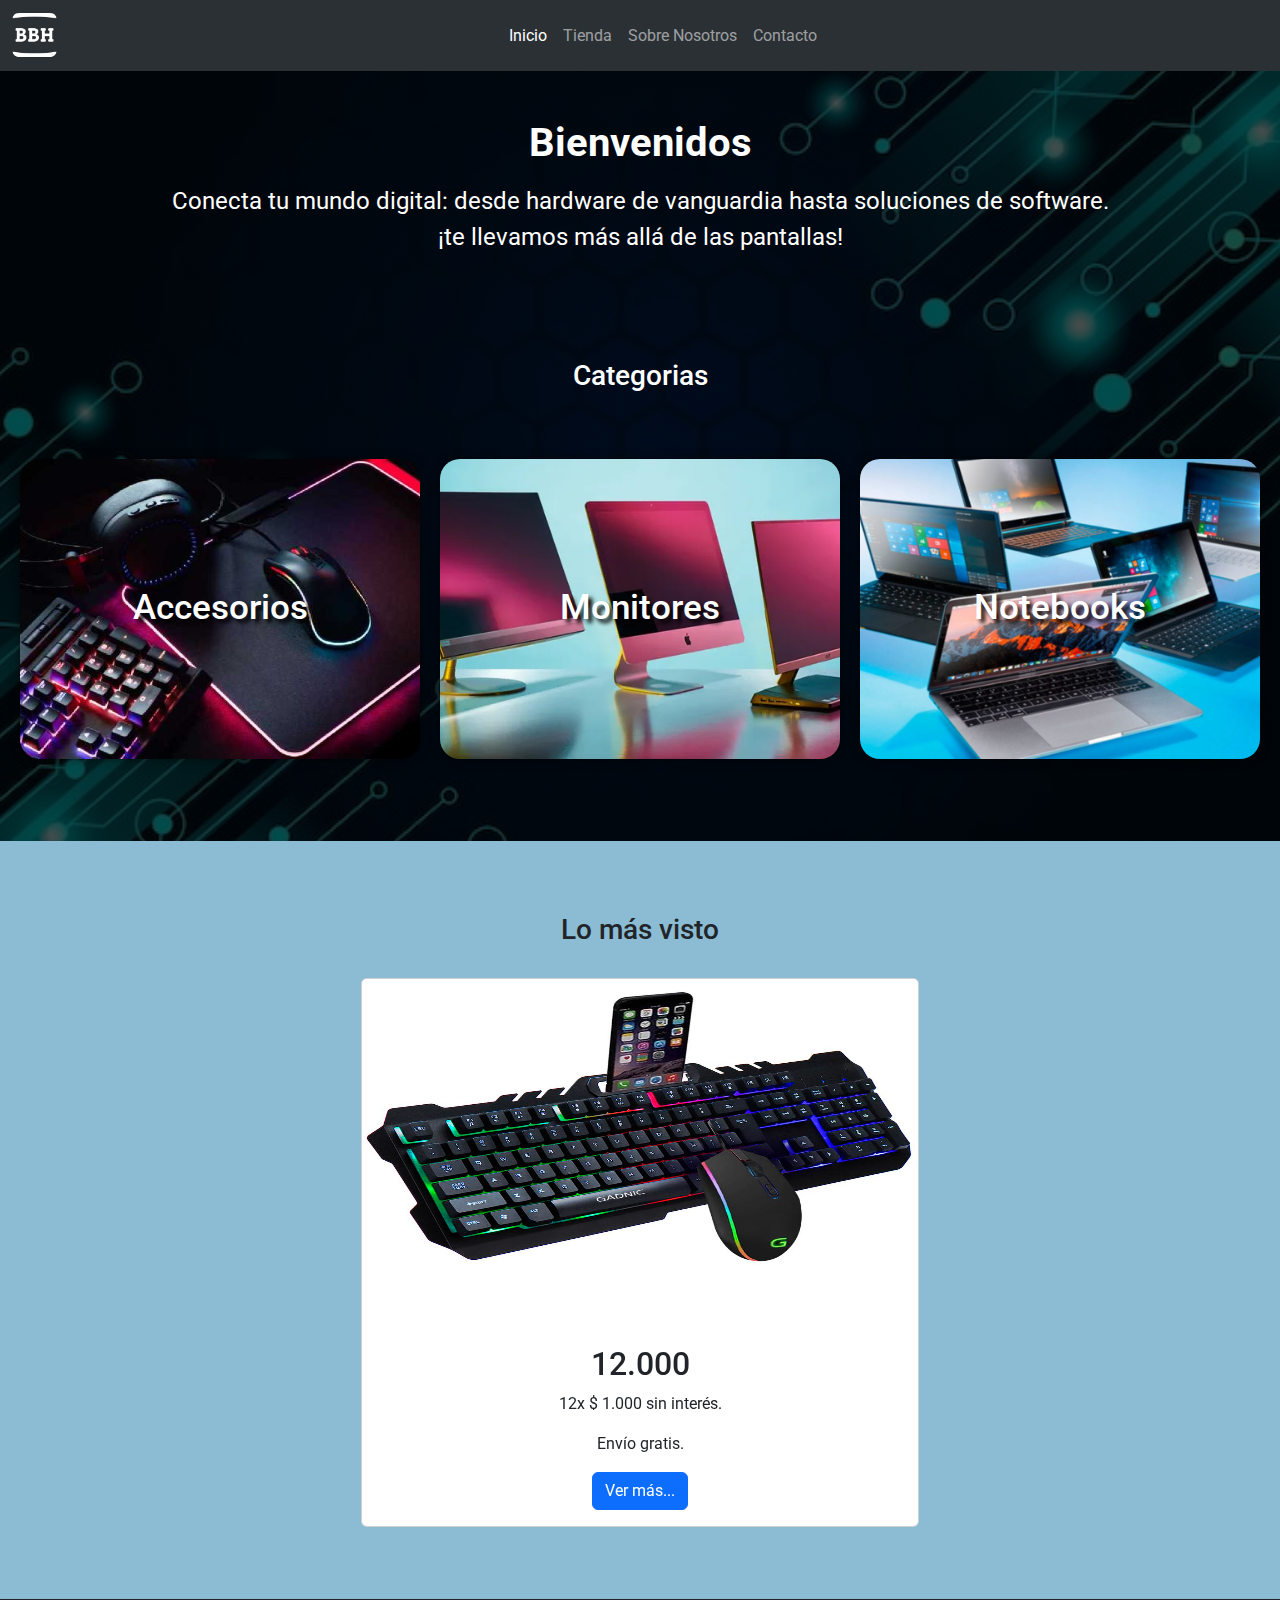
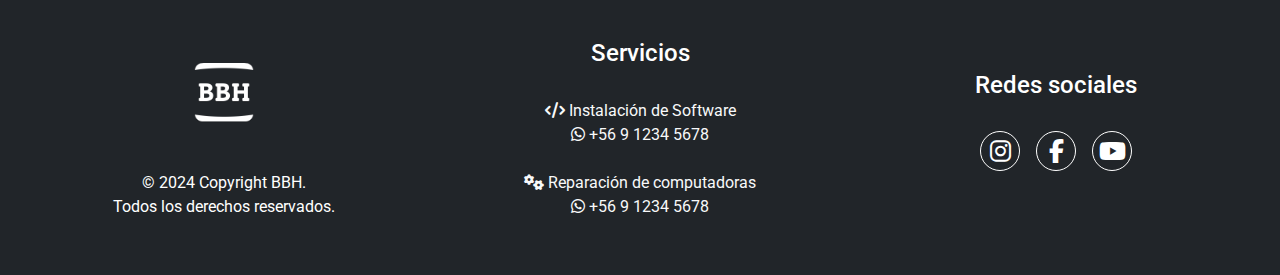
<file: index.html>
<!DOCTYPE html>
<html lang="en">
<head>
    <meta charset="UTF-8"/>
    <meta name="viewport" content="width=device-width, initial-scale=1.0"/>
    <link rel="icon" type="image/ico" href="img/favicon.ico" />
    <link rel="stylesheet" href="styles.css" />
    <link 
      rel="stylesheet" 
      href="https://cdn.jsdelivr.net/npm/bootstrap@5.3.3/dist/css/bootstrap.min.css" 
    />
    <link 
      rel="stylesheet" 
      href="https://cdnjs.cloudflare.com/ajax/libs/font-awesome/6.5.2/css/all.min.css"
    />
    <link 
      rel="stylesheet" 
      href="https://cdnjs.cloudflare.com/ajax/libs/font-awesome/6.5.2/css/all.min.css"
    />
    <title>BitBlissHub</title>
</head>
<body>
    <header>        
      <nav 
        class="navbar navbar-expand-lg bg-body-tertiary" 
        data-bs-theme="dark"
      >
        <div class="container-fluid">
          <a class="navbar-brand" href="#">
            <img 
              src="img/logo.png" 
              alt="Logo" 
              width="45" 
              height="45"
            />
          </a>

          <button 
            class="navbar-toggler" 
            type="button" 
            data-bs-toggle="offcanvas" 
            data-bs-target="#offcanvasDarkNavbar" 
            aria-controls="offcanvasDarkNavbar" 
            aria-label="Toggle navigation"
          >
            <span class="navbar-toggler-icon"></span>
          </button>

          <div 
            class="offcanvas offcanvas-end text-bg-dark" 
            tabindex="-1" 
            id="offcanvasDarkNavbar" 
            aria-labelledby="offcanvasDarkNavbarLabel"
          >
            <div class="offcanvas-header">
              <h5 
                class="offcanvas-title" 
                id="offcanvasDarkNavbarLabel"
              >
                BBH
              </h5>
              <button 
                type="button" 
                class="btn-close btn-close-info" 
                data-bs-dismiss="offcanvas" 
                aria-label="Close"
              >
              </button>
            </div>
            <div class="offcanvas-body">
              <ul class="navbar-nav justify-content-center flex-grow-1 pe-3">
                <li class="nav-item">
                  <a 
                    class="nav-link active" 
                    aria-current="page" 
                    href="index.html"
                  >
                    Inicio
                  </a>
                </li>
                <li class="nav-item">
                  <a 
                    class="nav-link" 
                    href="storepage.html"
                  >
                    Tienda
                  </a>
                </li>
                <li class="nav-item">
                  <a 
                    class="nav-link" 
                    href="aboutpage.html"
                  >
                    Sobre Nosotros
                  </a>
                </li>
                <li class="nav-item">
                  <a 
                    class="nav-link" 
                    href="contactpage.html"
                  >
                    Contacto
                  </a>
                </li>
              </ul>
            </div>
          </div>   
        </div>
      </nav>
      <div class="text-center text-lg-center">
        <div class="mybg">
          <div class="text-center text-lg-center p-3">
            <h1 class="welcome">Bienvenidos</h1>
            <p class="slogan">
              Conecta tu mundo digital: desde hardware de vanguardia hasta 
              soluciones de software. <br> ¡te llevamos más allá de las pantallas!
            </p>
          </div>
          <br><br><br>
          <h3 class="text text-center p-3">Categorias</h3>
          <div class="categories-card">
            <a 
              href="storepage.html#accesorios" 
              class="item-category"
            >
              <img src="img/img01.png" alt="Accesorios">
              <div class="overlay-category">Accesorios</div>
            </a>
            <a 
              href="storepage.html#monitores" 
              class="item-category"
            >
              <img src="img/img02.png" alt="Monitores">
              <div class="overlay-category">Monitores</div>
            </a>
            <a 
              href="storepage.html#notebooks" 
              class="item-category"
              >
                <img src="img/img03.png" alt="Notebooks">
                <div class="overlay-category">Notebooks</div>
            </a>
        </div>
        <br><br><br>
      </div>
    </header>
    
    <menu>
        <div>
          <br><br><br>
          <h3 class="text-center" >Lo más visto</h3><br/>
          <div class="container d-flex justify-content-center align-items-center">
            <div id="myCarousel" class="carousel slide w-50" data-bs-ride="carousel">
              <div id="carouselItems" class="carousel-inner text-center"></div>
              <button 
                class="carousel-control-prev" 
                type="button" data-bs-target="#myCarousel" 
                data-bs-slide="prev"
              >
                <span class="carousel-control-prev-icon" aria-hidden="true"></span>
                <span class="visually-hidden">Previous</span>
              </button>
              <button 
                class="carousel-control-next" 
                type="button" 
                data-bs-target="#myCarousel" 
                data-bs-slide="next"
              >
                <span class="carousel-control-next-icon" aria-hidden="true"></span>
                <span class="visually-hidden">Next</span>
              </button>
            </div>
          </div>
          <br><br><br>
        </div>
    </menu>  

    <footer class="bg-dark text-center text-lg-start">
      <div 
        class="
          row-fluid 
          d-lg-flex 
          justify-content-center 
          align-items-center 
          p-3
        "
      >
        <div class="col text-center">
          <br>
          <img 
            src="img/logo.png" 
            alt="Logo" 
            width="60" 
            height="60" 
          />
          <p class="text-center text-white">
            <br><br>© 2024 Copyright BBH. 
            <br>Todos los derechos reservados.
          </p>
        </div>
        <div class="col text-white text-center">
          <br>
          <h4 class="text-center">Servicios</h4>
          <br>
          
          <ul class="list-unstyled">
            <li>
              <a 
                href="#" 
                class="
                  link-light 
                  link-offset-1 
                  link-underline 
                  link-underline-opacity-0
                "
              >
                <i class="fa-solid fa-code"></i> 
                 Instalación de Software
                <br>
                <div class="text-center">
                  <i class="fa-brands fa-whatsapp"></i>  
                    +56 9 1234 5678
                </div> 
                <br>
              </a>
            </li>
            <li>
              <a 
                href="#" 
                class="
                  link-light 
                  link-offset-1 
                  link-underline 
                  link-underline-opacity-0
                "
              >
                <i class="fa-solid fa-gears"></i>  
                  Reparación de computadoras 
                <br>
                <div class="text-center">
                  <i class="fa-brands fa-whatsapp"></i>  
                    +56 9 1234 5678
                </div>
              </a><br>  
            </li>
          </ul>
      
        </div>
        <div class="col text-center text-white">
          <h4>Redes sociales</h4><br>
          <div 
            class="
              d-flex 
              justify-content-center 
              align-items-center
            "
          >
            <!-- Enlaces a las redes sociales con iconos -->
            <div class="social-icons">
              <a 
                class="social-link mb-3" 
                target="_blank" 
                href="https://www.instagram.com"
                >
                  <i class="fa-brands fa-instagram"></i>
              </a>
              <a 
                class="social-link mb-3" 
                target="_blank" 
                href="https://www.facebook.com"
              >
                <i class="fa-brands fa-facebook-f"></i>
              </a>
              <a 
                class="social-link mb-3" 
                target="_blank" 
                href="https://www.youtube.com"
              >
                <i class="fa-brands fa-youtube"></i>
              </a>
            </div>
          </div>
        </div>
      </div>
    </footer>
    <script 
      src="https://cdn.jsdelivr.net/npm/bootstrap@5.3.3/dist/js/bootstrap.bundle.min.js"
    >
    </script>
    <script src="scriptcarrousel.js"></script>
  </body>
</html>
</file>
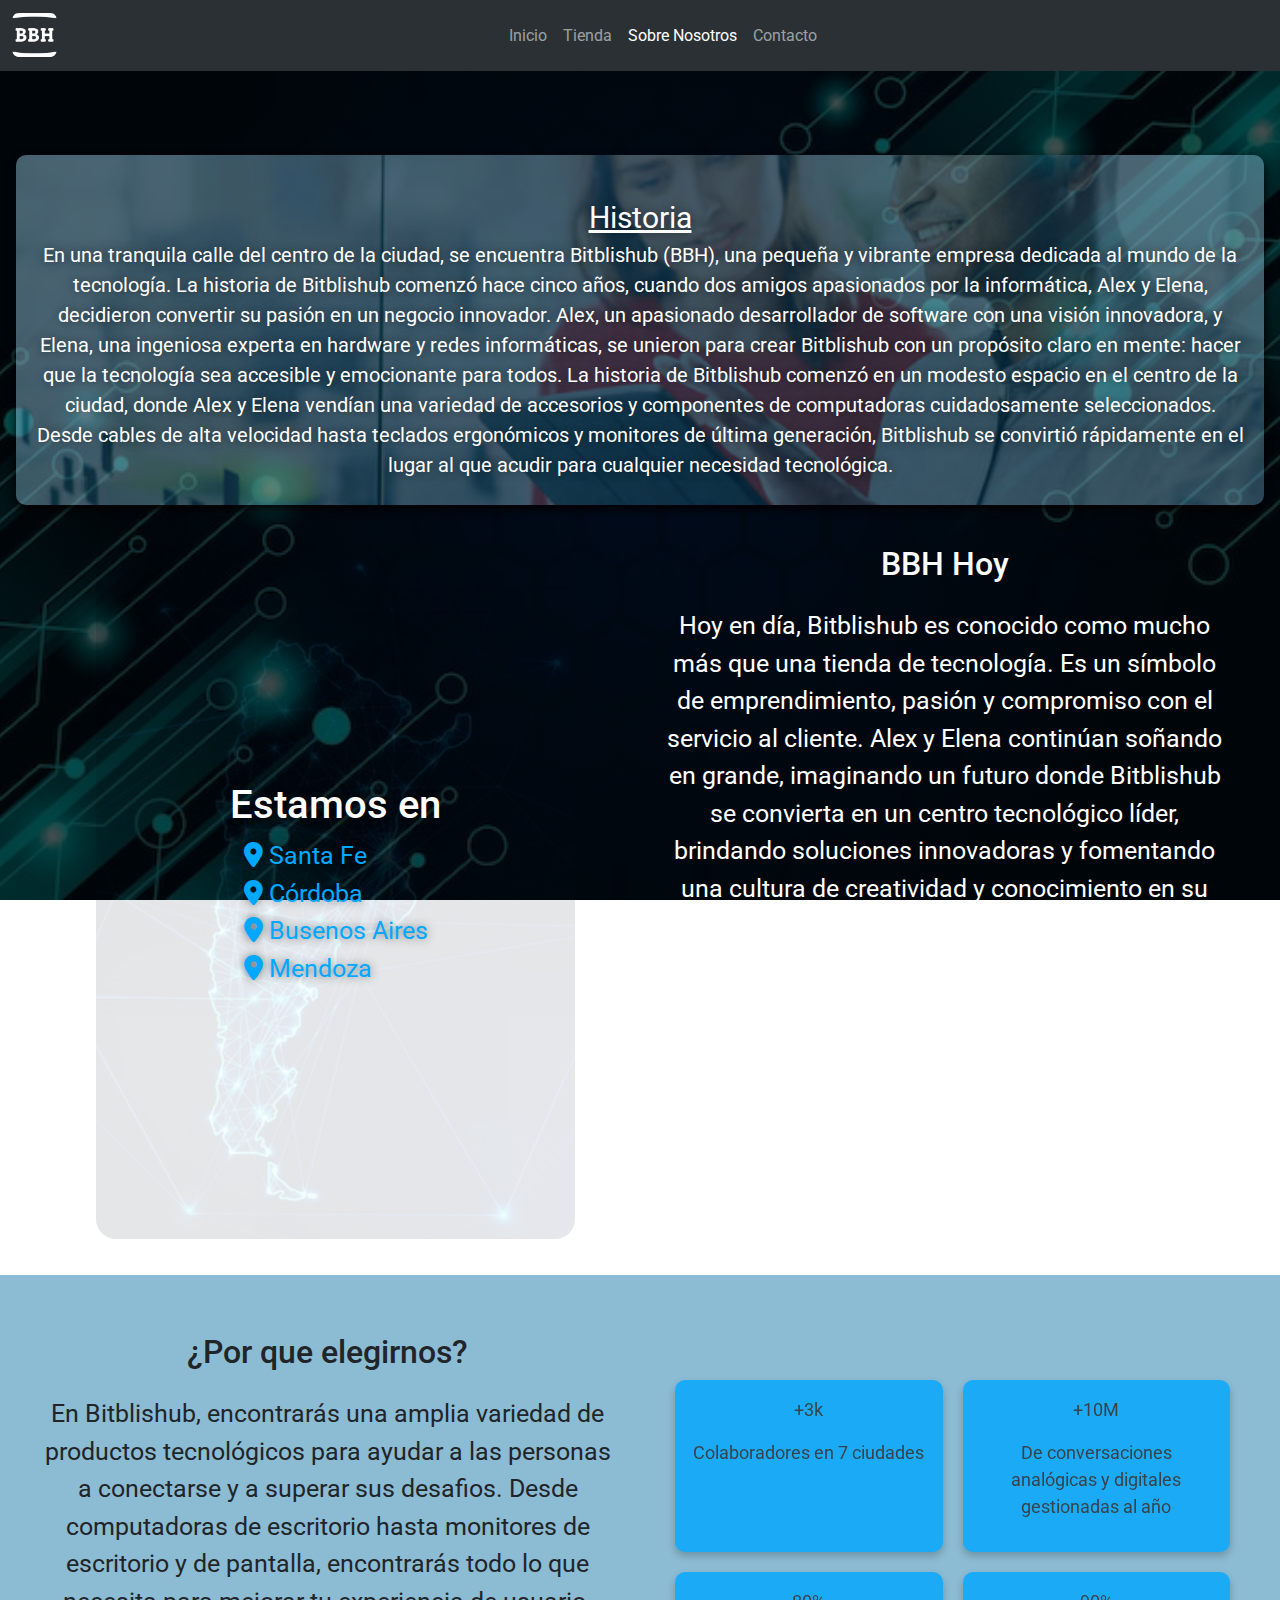
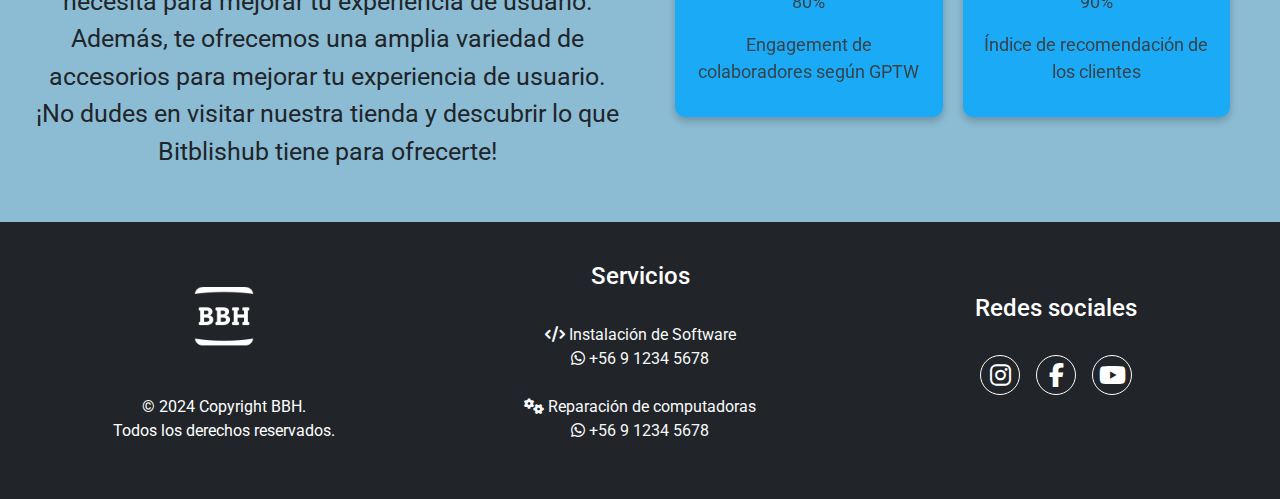
<file: aboutpage.html>
<!DOCTYPE html>
<html lang="en">
<head>
    <meta charset="UTF-8">
    <meta name="viewport" content="width=device-width, initial-scale=1.0">
    <link rel="icon" type="image/ico" href="img/favicon.ico" />
    <link rel="stylesheet" href="styles.css" />
    <link rel="stylesheet" href="aboutstyles.css" />
    <link 
      rel="stylesheet" 
      href="https://cdnjs.cloudflare.com/ajax/libs/animate.css/4.1.1/animate.min.css" 
    />
    <link 
      rel="stylesheet" 
      href="https://cdn.jsdelivr.net/npm/bootstrap@5.3.3/dist/css/bootstrap.min.css" 
    />
    <link 
      rel="stylesheet" 
      href="https://cdnjs.cloudflare.com/ajax/libs/font-awesome/6.5.2/css/all.min.css"
    />
    <title>BitBlissHub</title>
</head>
<body>

    <header>        
        <nav 
          class="navbar navbar-expand-lg bg-body-tertiary" 
          data-bs-theme="dark"
        >
          <div class="container-fluid">
            <a class="navbar-brand" href="#">
              <img 
                src="img/logo.png" 
                alt="Logo" 
                width="45" 
                height="45"
              />
            </a>
  
            <button 
              class="navbar-toggler" 
              type="button" 
              data-bs-toggle="offcanvas" 
              data-bs-target="#offcanvasDarkNavbar" 
              aria-controls="offcanvasDarkNavbar" 
              aria-label="Toggle navigation"
            >
              <span class="navbar-toggler-icon"></span>
            </button>
  
            <div 
              class="offcanvas offcanvas-end text-bg-dark" 
              tabindex="-1" 
              id="offcanvasDarkNavbar" 
              aria-labelledby="offcanvasDarkNavbarLabel"
            >
              <div class="offcanvas-header">
                <h5 
                  class="offcanvas-title" 
                  id="offcanvasDarkNavbarLabel"
                >
                  BBH
                </h5>
                <button 
                  type="button" 
                  class="btn-close btn-close-info" 
                  data-bs-dismiss="offcanvas" 
                  aria-label="Close"
                >
                </button>
              </div>
              <div class="offcanvas-body">
                <ul 
                  class="
                    navbar-nav 
                    justify-content-center 
                    flex-grow-1 pe-3"
                >
                  <li class="nav-item">
                    <a 
                      class="nav-link" 
                      aria-current="page" 
                      href="index.html"
                    >
                      Inicio
                    </a>
                  </li>
                  <li class="nav-item">
                    <a 
                      class="nav-link" 
                      href="storepage.html"
                    >
                      Tienda
                    </a>
                  </li>
                  <li class="nav-item">
                    <a 
                      class="nav-link active" 
                      href="aboutpage.html"
                    >
                      Sobre Nosotros
                    </a>
                  </li>
                  <li class="nav-item">
                    <a 
                      class="nav-link" 
                      href="contactpage.html"
                    >
                      Contacto
                    </a>
                  </li>
                </ul>
              </div>
            </div>   
          </div>
        </nav>
        <div class="text-center text-white">
          <div class="mybg p-3">
            <br><br>
            <!-- Historioa -->
            <div class="banner ">
              <div class="banner-item">
                <img src="img/fondo3.png" alt="Sobre Nosotros">
                <div class="overlay">  
                  <p class="text-justify">
                    <span style="font-size: 30px; margin-bottom: 5px;">
                      <u>Historia</u><br>
                    </span>
                    En una tranquila calle del centro de la ciudad, se encuentra 
                    Bitblishub (BBH), una pequeña y vibrante empresa dedicada al 
                    mundo de la tecnología. La historia de Bitblishub comenzó hace 
                    cinco años, cuando dos amigos apasionados por la informática, 
                    Alex y Elena, decidieron convertir su pasión en un negocio 
                    innovador.
                    Alex, un apasionado desarrollador de software con una visión 
                    innovadora, y Elena, una ingeniosa experta en hardware y redes 
                    informáticas, se unieron para crear Bitblishub con un propósito 
                    claro en mente: hacer que la tecnología sea accesible y emocionante 
                    para todos.
                    La historia de Bitblishub comenzó en un modesto espacio en el 
                    centro de la ciudad, donde Alex y Elena vendían una variedad de 
                    accesorios y componentes de computadoras cuidadosamente seleccionados. 
                    Desde cables de alta velocidad hasta teclados ergonómicos y monitores 
                    de última generación, Bitblishub se convirtió rápidamente en 
                    el lugar al que acudir para cualquier necesidad tecnológica.
                  </p>
                </div>
              </div>
            </div>
            <!-- BBH Hoy -->
            <div class="grid-container">
              <div class="grid-item1">
                <div class="ul-items">
                  <img 
                    src="img/location.png" 
                    alt="location" 
                    class="ul-items" 
                  />
                  <div class="ul-overlay">
                    <h1 class="text-white">Estamos en</h1>
                    <ul class="list-unstyled">
                      <li 
                        class="
                          animate__animated 
                          animate__fadeInLeft
                          animate__delay-0s
                        " 
                        id="animatebox"
                      >
                        <i class="fa-solid fa-location-dot"></i> 
                        Santa Fe
                      </li>
                      <li 
                        class="
                          animate__animated 
                          animate__fadeInLeft
                           animate__delay-1s
                        " 
                        id="animatebox"
                      >
                        <i class="fa-solid fa-location-dot"></i> 
                        Córdoba
                      </li>
                      <li 
                        class="
                          animate__animated 
                          animate__fadeInLeft 
                          animate__delay-2s
                        " 
                        id="animatebox"
                      >
                        <i class="fa-solid fa-location-dot"></i> 
                        Busenos Aires
                      </li>
                      <li 
                        class="
                          animate__animated 
                          animate__fadeInLeft 
                          animate__delay-3s
                        " 
                        id="animatebox"
                      >
                        <i class="fa-solid fa-location-dot"></i> 
                        Mendoza
                      </li>
                    </ul>
                  </div>
                </div>
              </div>
              <div class="grid-item2">
                <h2 
                  class="
                    animate__animated 
                    animate__fadeInDown
                  "
                >
                  BBH Hoy
                </h2>
                <p 
                  class="
                    p-3 
                    text-justify 
                    animate__animated 
                    animate__fadeInRight
                  "
                >
                  Hoy en día, Bitblishub es conocido como mucho más que una 
                  tienda de tecnología. Es un símbolo de emprendimiento, 
                  pasión y compromiso con el servicio al cliente. Alex y Elena 
                  continúan soñando en grande, imaginando un futuro donde Bitblishub 
                  se convierta en un centro tecnológico líder, brindando soluciones 
                  innovadoras y fomentando una cultura de creatividad y conocimiento 
                  en su comunidad.    
                  Para quienes visitan Bitblishub, cada compra es más que un simple 
                  intercambio comercial; es una experiencia que refleja el espíritu 
                  audaz y la visión de sus fundadores. En un mundo impulsado por la 
                  tecnología, Bitblishub sigue siendo un faro de innovación y un 
                  recordatorio de que cada pequeña empresa puede marcar una 
                  gran diferencia.
                </p>
              </div>   
            </div> 
          </div>
        </div>
    </header>
    <menu>
      <!-- Por qué elegirnos? -->
      <div class="grid-container" >
        <div class="grid-item">
          <br>
          <h2>¿Por que elegirnos?</h2>
          <p 
            class="
              text-justify 
              p-3 
              animate__animated 
              animate__fadeInLeft 
              animate__delay-1s
            "  
          >
            En Bitblishub, encontrarás una amplia variedad de productos tecnológicos 
            para ayudar a las personas a conectarse y a superar sus desafios. Desde 
            computadoras de escritorio hasta monitores de escritorio y de pantalla, 
            encontrarás todo lo que necesita para mejorar tu experiencia de usuario. 
            Además, te ofrecemos una amplia variedad de accesorios para mejorar tu 
            experiencia de usuario.
            ¡No dudes en visitar nuestra tienda y descubrir lo que Bitblishub tiene 
            para ofrecerte!
          </p>
        </div>
        <div class="grid-item">
          <div class="mycard-container">
            <!-- Tarjeta 1 -->
            <div 
              class="
                mycard 
                p-3 
                animate__animated 
                animate__fadeInRight
              "
            > 
              <p>+3k</p>
              <p>Colaboradores en 7 ciudades</p>
            </div>
                
            <!-- Tarjeta 2 -->
            <div 
              class="
                mycard 
                p-3 
                animate__animated 
                animate__fadeInRight 
                animate__delay-1s
              "
            >
              <p>+10M</p>
              <p>De conversaciones analógicas y digitales gestionadas al año</p>
            </div>
                
            <!-- Tarjeta 3 -->
            <div 
              class="
                mycard 
                p-3 
                animate__animated 
                animate__fadeInRight 
                animate__delay-2s
              "
            >
              <p>80%</p>
              <p>Engagement de colaboradores según GPTW</p>
            </div>
                
            <!-- Tarjeta 4 -->
            <div 
              class="
                mycard 
                p-3 
                animate__animated 
                animate__fadeInRight 
                animate__delay-3s
              "
            >
              <p>90%</p>
              <p>Índice de recomendación de los clientes</p>
            </div>
          </div>
        </div>
      </div>
    </menu>

    <footer class="bg-dark text-center text-lg-start">
      <div 
        class="
          row-fluid 
          d-lg-flex 
          justify-content-center 
          align-items-center 
          p-3
        "
      >
        <div class="col text-center">
          <br>
          <img 
            src="img/logo.png" 
            alt="Logo" 
            width="60" 
            height="60" 
          />
          <p class="text-center text-white">
            <br><br>© 2024 Copyright BBH. 
            <br>Todos los derechos reservados.
          </p>
        </div>
        <div class="col text-white text-center">
          <br>
          <h4 class="text-center">Servicios</h4>
          <br>
          
          <ul class="list-unstyled">
            <li>
              <a 
                href="#" 
                class="
                  link-light 
                  link-offset-1 
                  link-underline 
                  link-underline-opacity-0
                "
              >
                <i class="fa-solid fa-code"></i> 
                 Instalación de Software
                <br>
                <div class="text-center">
                  <i class="fa-brands fa-whatsapp"></i>  
                    +56 9 1234 5678
                </div> 
                <br>
              </a>
            </li>
            <li>
              <a 
                href="#" 
                class="
                  link-light 
                  link-offset-1 
                  link-underline 
                  link-underline-opacity-0
                "
              >
                <i class="fa-solid fa-gears"></i>  
                  Reparación de computadoras 
                <br>
                <div class="text-center">
                  <i class="fa-brands fa-whatsapp"></i>  
                    +56 9 1234 5678
                </div>
              </a><br>  
            </li>
          </ul>
      
        </div>
        <div class="col text-center text-white">
          <h4>Redes sociales</h4><br>
          <div 
            class="
              d-flex 
              justify-content-center 
              align-items-center
            "
          >
            <!-- Enlaces a las redes sociales con iconos -->
            <div class="social-icons">
              <a 
                class="social-link mb-3" 
                target="_blank" 
                href="https://www.instagram.com"
                >
                  <i class="fa-brands fa-instagram"></i>
              </a>
              <a 
                class="social-link mb-3" 
                target="_blank" 
                href="https://www.facebook.com"
              >
                <i class="fa-brands fa-facebook-f"></i>
              </a>
              <a 
                class="social-link mb-3" 
                target="_blank" 
                href="https://www.youtube.com"
              >
                <i class="fa-brands fa-youtube"></i>
              </a>
            </div>
          </div>
        </div>
      </div>
    </footer>
    <script 
      src="https://cdn.jsdelivr.net/npm/bootstrap@5.3.3/dist/js/bootstrap.bundle.min.js"
    >
    </script>
</body>
</html>
</file>
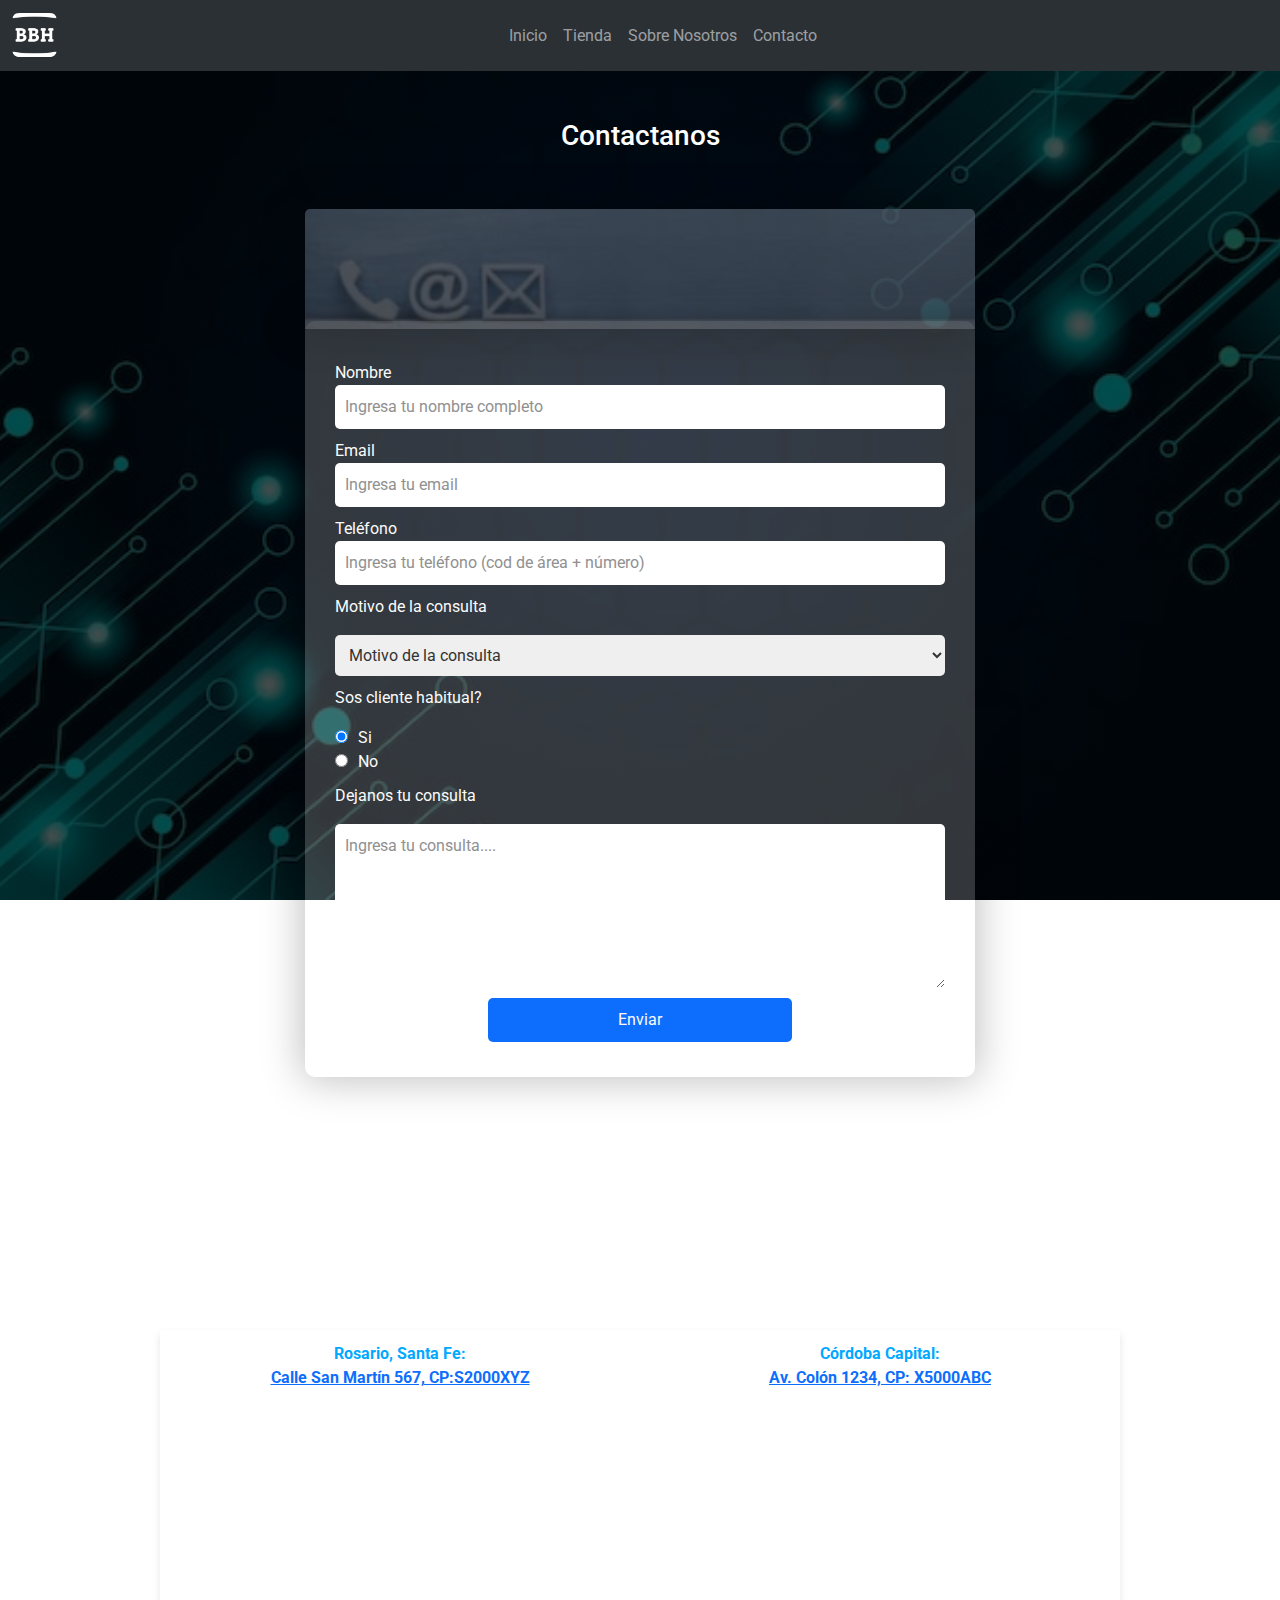
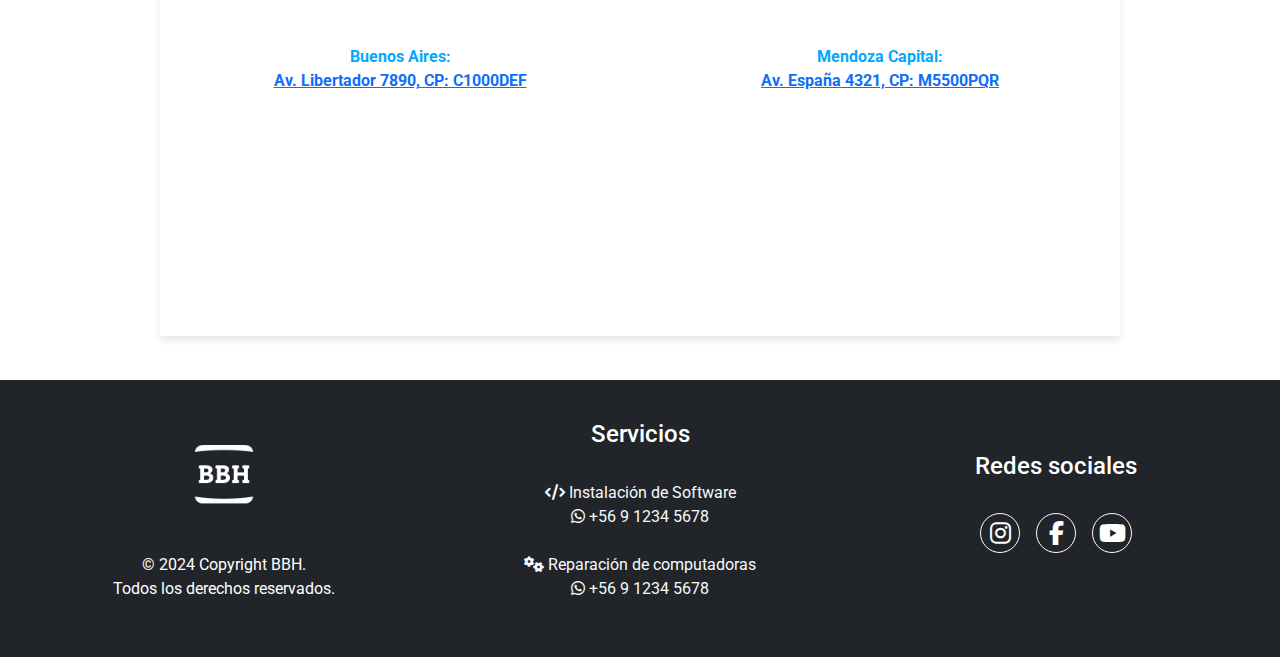
<file: contactpage.html>
<!DOCTYPE html>
<html lang="en">
  <head>
    <meta charset="UTF-8" />
    <meta name="viewport" content="width=device-width, initial-scale=1.0" />
    <link rel="icon" type="image/ico" href="img/favicon.ico" />
    <link rel="stylesheet" href="styles.css" />
    <link rel="stylesheet" href="contactstyles.css" />
    <link
      rel="stylesheet"
      href="https://cdn.jsdelivr.net/npm/bootstrap@5.3.3/dist/css/bootstrap.min.css"
    />
    <link
      rel="stylesheet"
      href="https://cdnjs.cloudflare.com/ajax/libs/font-awesome/6.5.2/css/all.min.css"
    />
    <link
      rel="stylesheet"
      href="https://cdnjs.cloudflare.com/ajax/libs/font-awesome/6.5.2/css/all.min.css"
    />
    <title>BitBlissHub</title>
  </head>
  <body>
    <header>
      <nav
        class="navbar navbar-expand-lg bg-body-tertiary"
        data-bs-theme="dark"
      >
        <div class="container-fluid">
          <a class="navbar-brand" href="#">
            <img 
              src="img/logo.png" 
              alt="Logo" 
              width="45" 
              height="45" 
            />
          </a>

          <button
            class="navbar-toggler"
            type="button"
            data-bs-toggle="offcanvas"
            data-bs-target="#offcanvasDarkNavbar"
            aria-controls="offcanvasDarkNavbar"
            aria-label="Toggle navigation"
          >
            <span class="navbar-toggler-icon"></span>
          </button>

          <div
            class="offcanvas offcanvas-end text-bg-dark"
            tabindex="-1"
            id="offcanvasDarkNavbar"
            aria-labelledby="offcanvasDarkNavbarLabel"
          >
            <div class="offcanvas-header">
              <h5 
                class="offcanvas-title" 
                id="offcanvasDarkNavbarLabel"
              >
                BBH
              </h5>
              <button
                type="button"
                class="btn-close btn-close-info"
                data-bs-dismiss="offcanvas"
                aria-label="Close"
              ></button>
            </div>
            <div class="offcanvas-body">
              <ul class="navbar-nav justify-content-center flex-grow-1 pe-3">
                <li class="nav-item">
                  <a 
                    class="nav-link" 
                    aria-current="page" 
                    href="index.html"
                  >
                    Inicio
                  </a>
                </li>
                <li class="nav-item">
                  <a 
                    class="nav-link" 
                    href="storepage.html"
                  > 
                    Tienda 
                  </a>
                </li>
                <li class="nav-item">
                  <a 
                    class="nav-link" 
                    href="aboutpage.html"
                  > 
                    Sobre Nosotros 
                  </a>
                </li>
                <li class="nav-item active">
                  <a 
                    class="nav-link" 
                    href="contactpage.html"
                  > 
                    Contacto 
                  </a>
                </li>
              </ul>
            </div>
          </div>
        </div>
      </nav>
    </header>
    <!-- FORMULARIO INICIO -->
    <h3 class="text-white text-center p-5">Contactanos</h3>
    <div class="container">
      <div class="imagen"></div>
      <form id="miForm">
        <div class="field">
          <label id="name-label" for="name">Nombre</label>
          <input
            type="text"
            name="name"
            id="name"
            class="controls"
            placeholder="Ingresa tu nombre completo"
          />
          <span id="name-error" class="error"></span>
        </div>
        <div class="field">
          <label id="email-label" for="email">Email</label>
          <input
            type="email"
            name="email"
            id="email"
            class="controls"
            placeholder="Ingresa tu email"
          />
          <span id="email-error" class="error"></span>
        </div>
        <div class="field">
          <label id="phone-label" for="phone">Teléfono</label>
          <input
            type="tel"
            name="phone"
            id="phone"
            class="controls"
            placeholder="Ingresa tu teléfono (cod de área + número)"
          />
          <span id="phone-error" class="error"></span>
        </div>
        <div class="field">
          <p>Motivo de la consulta</p>
          <select name="role" id="dropdown" class="controls">
            <option disabled selected value>Motivo de la consulta</option>
            <option value="ComoCompro">Como compro?</option>
            <option value="Precios">Precios</option>
            <option value="Envios">Envios</option>
            <option value="Otras">Otras consultas</option>
          </select>
          <span id="role-error" class="error"></span>
        </div>
        <div class="field">
          <p>Sos cliente habitual?</p>
          <label>
            <input
              name="user-recommend"
              value="Yes"
              type="radio"
              class="input-radio"
              checked
            />Si</label
          >
          <label>
            <input
              name="user-recommend"
              value="No"
              type="radio"
              class="input-radio"
            />No</label
          >
        </div>
        <div class="field">
          <p>Dejanos tu consulta</p>
          <textarea
            id="comments"
            class="input-textarea"
            name="comment"
            placeholder="Ingresa tu consulta...."
            rows="6"
          ></textarea>
          <span id="comment-error" class="error"></span>
        </div>
        <div class="field">
          <button type="submit" id="submit" class="submit-button mybtn">
            Enviar
          </button>
        </div>
      </form>
      <!--<div class="imagen"></div>-->
    </div>
    <!-- FORMULARIO FIN -->
    <!-- Sucusales -->
    <h4 class="text text-center text-white p-5 mt-5"><br/>Nuestras Sucusales</h4>
    <br />
    <div class="table-container">
      <table>
        <thead class="text-white text-center">
          <tr>
            <th>
              Rosario, Santa Fe:
              <a href="https://maps.app.goo.gl/ULDK9xzWEyy5Rofe8" target="_blank"
                ><br />Calle San Martín 567, CP:S2000XYZ</a
              >
            </th>
            <th>
              Córdoba Capital:
              <a href="https://maps.app.goo.gl/pnkNJ6hcKV8VtowLA" target="_blank"
                ><br />Av. Colón 1234, CP: X5000ABC</a
              >
            </th>
          </tr>
        </thead>
        <tbody>
          <tr>
            <td>
              <iframe
                src="https://www.google.com/maps/embed?pb=!1m18!1m12!1m3!1d3348.255661677426!2d-60.63857309014968!3d-32.944258871655315!2m3!1f0!2f0!3f0!3m2!1i1024!2i768!4f13.1!3m3!1m2!1s0x95b7ab18e89254c3%3A0xd0a5110ee0fa8fac!2sAv.%20San%20Mart%C3%ADn%20567%2C%20S2000%20Rosario%2C%20Santa%20Fe!5e0!3m2!1ses-419!2sar!4v1715035039289!5m2!1ses-419!2sar"
                width="350"
                height="200"
                style="border: 0"
                allowfullscreen=""
                loading="lazy"
                referrerpolicy="no-referrer-when-downgrade"
              ></iframe>
            </td>
            <td>
              <iframe
                src="https://www.google.com/maps/embed?pb=!1m18!1m12!1m3!1d3405.206031766573!2d-64.2019773902438!3d-31.408449095757856!2m3!1f0!2f0!3f0!3m2!1i1024!2i768!4f13.1!3m3!1m2!1s0x94329886eda09075%3A0x72f3a4a339bb56ed!2sAv.%20Col%C3%B3n%201234%2C%20X5000%20C%C3%B3rdoba!5e0!3m2!1ses-419!2sar!4v1715034610908!5m2!1ses-419!2sar"
                width="350"
                height="200"
                style="border: 0"
                allowfullscreen=""
                loading="lazy"
                referrerpolicy="no-referrer-when-downgrade"
              ></iframe>
            </td>
          </tr>
        </tbody>
        <thead class="text-white text-center">
          <tr>
            <th>
              Buenos Aires:
              <a href="https://maps.app.goo.gl/EddqGgxMbo6WNGrG8" target="_blank"
                ><br />Av. Libertador 7890, CP: C1000DEF</a
              >
            </th>
            <th>
              Mendoza Capital:
              <a href="https://maps.app.goo.gl/LMM3myjncHvGG3j48" target="_blank"
                ><br />Av. España 4321, CP: M5500PQR</a
              >  
            </th>
          </tr>
        </thead>
        <tbody>
          <tr>
            <td>
              <iframe
                src="https://www.google.com/maps/embed?pb=!1m18!1m12!1m3!1d3286.444034275861!2d-58.46522289004776!3d-34.54231115414267!2m3!1f0!2f0!3f0!3m2!1i1024!2i768!4f13.1!3m3!1m2!1s0x95bcb420749e073b%3A0x77041f375a0252b!2sAv.%20del%20Libertador%207890%2C%20C1429BMY%20Cdad.%20Aut%C3%B3noma%20de%20Buenos%20Aires!5e0!3m2!1ses-419!2sar!4v1715040701877!5m2!1ses-419!2sar"
                width="350"
                height="200"
                style="border: 0"
                allowfullscreen=""
                loading="lazy"
                referrerpolicy="no-referrer-when-downgrade"
              ></iframe>
            </td>
            <td>
              <iframe
                src="https://www.google.com/maps/embed?pb=!1m18!1m12!1m3!1d3351.352225368951!2d-68.83741699015476!3d-32.86239896752598!2m3!1f0!2f0!3f0!3m2!1i1024!2i768!4f13.1!3m3!1m2!1s0x967e08ea0b13e50d%3A0xe2a8ba412789e67!2sAv.%20Espa%C3%B1a%204321%2C%20M5500DEN%20Mendoza!5e0!3m2!1ses-419!2sar!4v1715040763166!5m2!1ses-419!2sar"
                width="350"
                height="200"
                style="border: 0"
                allowfullscreen=""
                loading="lazy"
                referrerpolicy="no-referrer-when-downgrade"
              ></iframe>
            </td>
          </tr>
        </tbody>
      </table>
      <br />
    </div>

    <footer class="bg-dark text-center text-lg-start">
      <div
        class="row-fluid d-lg-flex justify-content-center align-items-center p-3"
      >
        <div class="col text-center">
          <br />
          <img src="img/logo.png" alt="Logo" width="60" height="60" />
          <p class="text-center text-white">
            <br /><br />© 2024 Copyright BBH. <br />Todos los derechos
            reservados.
          </p>
        </div>
        <div class="col text-white text-center">
          <br />
          <h4 class="text-center">Servicios</h4>
          <br />

          <ul class="list-unstyled">
            <li>
              <a
                href="#"
                class="link-light link-offset-1 link-underline link-underline-opacity-0"
              >
                <i class="fa-solid fa-code"></i>
                Instalación de Software
                <br />
                <div class="text-center">
                  <i class="fa-brands fa-whatsapp"></i>
                  +56 9 1234 5678
                </div>
                <br />
              </a>
            </li>
            <li>
              <a
                href="#"
                class="link-light link-offset-1 link-underline link-underline-opacity-0"
              >
                <i class="fa-solid fa-gears"></i>
                Reparación de computadoras
                <br />
                <div class="text-center">
                  <i class="fa-brands fa-whatsapp"></i>
                  +56 9 1234 5678
                </div> </a
              ><br />
            </li>
          </ul>
        </div>
        <div class="col text-center text-white">
          <h4>Redes sociales</h4>
          <br />
          <div class="d-flex justify-content-center align-items-center">
            <!-- Enlaces a las redes sociales con iconos -->
            <div class="social-icons">
              <a
                class="social-link mb-3"
                target="_blank"
                href="https://www.instagram.com"
              >
                <i class="fa-brands fa-instagram"></i>
              </a>
              <a
                class="social-link mb-3"
                target="_blank"
                href="https://www.facebook.com"
              >
                <i class="fa-brands fa-facebook-f"></i>
              </a>
              <a
                class="social-link mb-3"
                target="_blank"
                href="https://www.youtube.com"
              >
                <i class="fa-brands fa-youtube"></i>
              </a>
            </div>
          </div>
        </div>
      </div>
    </footer>
    <script 
      src="https://cdn.jsdelivr.net/npm/bootstrap@5.3.3/dist/js/bootstrap.bundle.min.js">
    </script>
    <script src="formValidations.js"></script>
  </body>
</html>
</file>
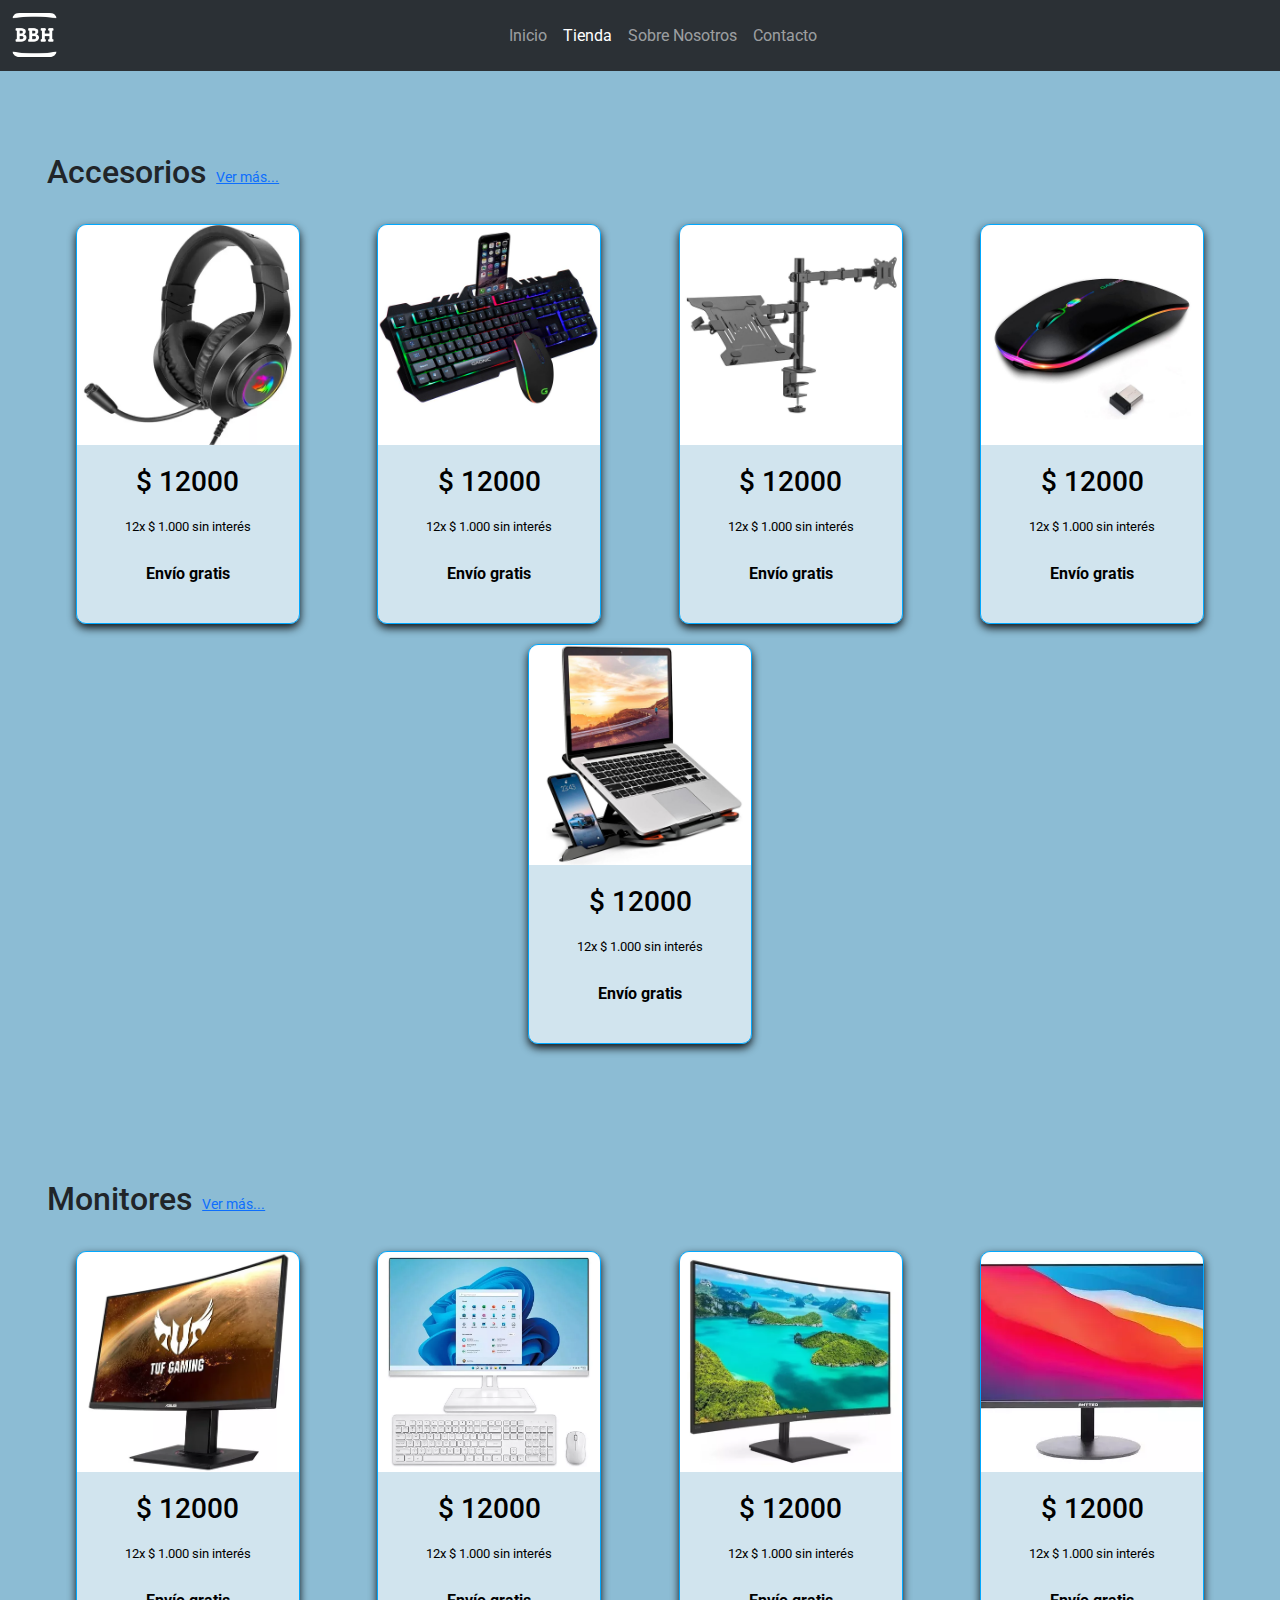
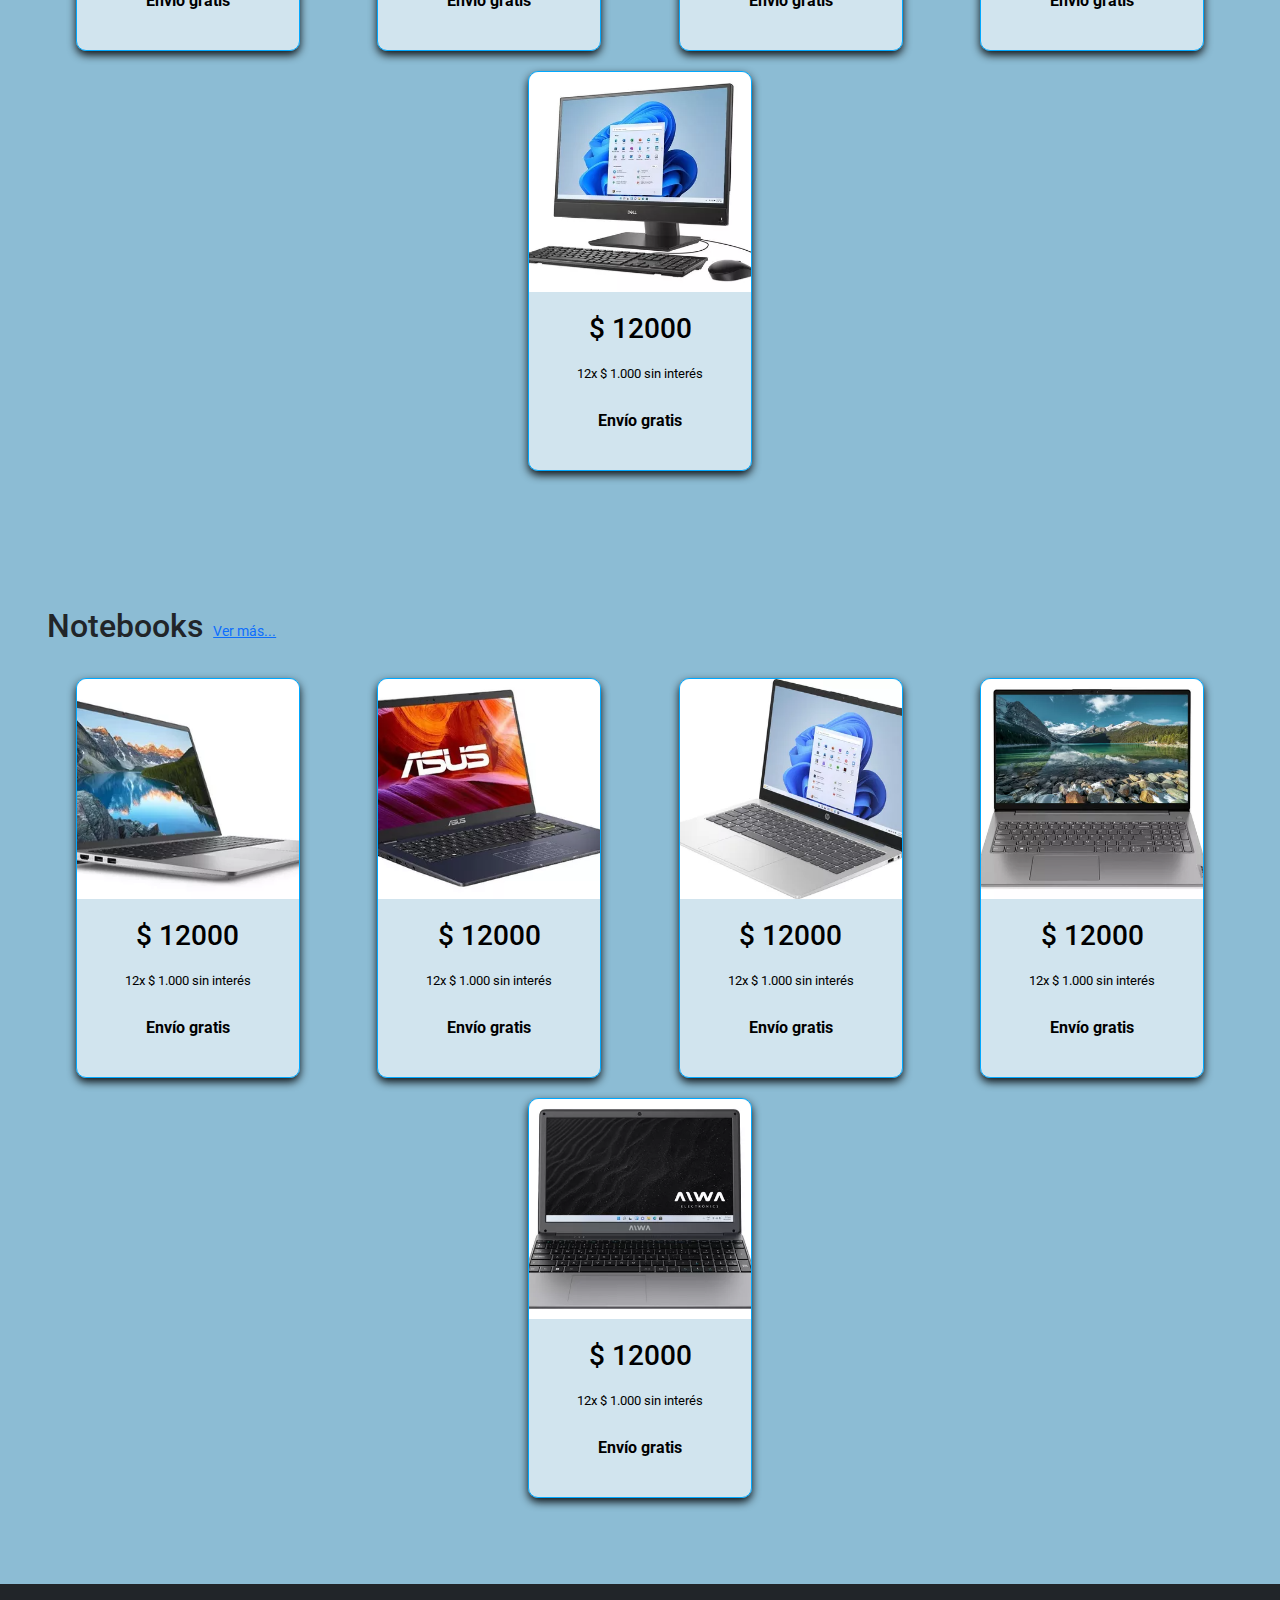
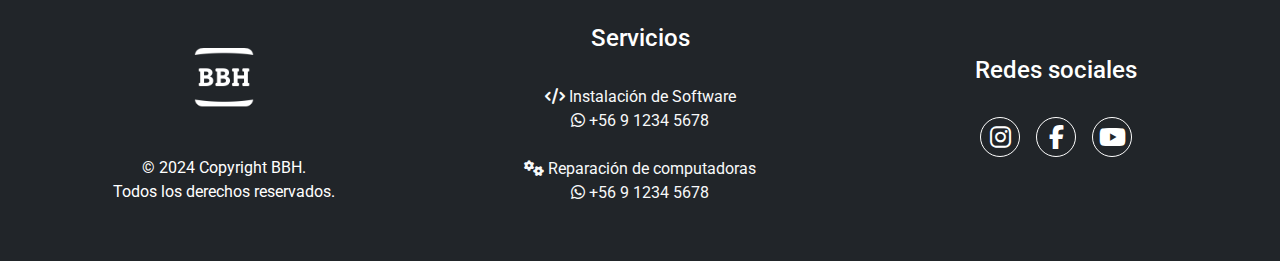
<file: storepage.html>
<!DOCTYPE html>
<html lang="en">
<head>
    <meta charset="UTF-8">
    <meta name="viewport" content="width=device-width, initial-scale=1.0">
    <link rel="icon" type="image/ico" href="img/favicon.ico" />
    <link rel="stylesheet" href="styles.css" />
    <link rel="stylesheet" href="storestyles.css" />
    <link 
      rel="stylesheet" 
      href="https://cdn.jsdelivr.net/npm/bootstrap@5.3.3/dist/css/bootstrap.min.css" 
    />
    <link 
      rel="stylesheet" 
      href="https://cdnjs.cloudflare.com/ajax/libs/font-awesome/6.5.2/css/all.min.css"
    />
    <link 
      rel="stylesheet" 
      href="https://cdnjs.cloudflare.com/ajax/libs/font-awesome/6.5.2/css/all.min.css"
    />
    <title>BitBlissHub</title>
</head>
<body>
    <header>
        <nav 
          class="navbar navbar-expand-lg bg-body-tertiary" 
          data-bs-theme="dark"
        >
          <div class="container-fluid">
            <a class="navbar-brand" href="#">
              <img 
                src="img/logo.png" 
                alt="Logo" 
                width="45" 
                height="45"
              />
            </a>
  
            <button 
              class="navbar-toggler" 
              type="button" 
              data-bs-toggle="offcanvas" 
              data-bs-target="#offcanvasDarkNavbar" 
              aria-controls="offcanvasDarkNavbar" 
              aria-label="Toggle navigation"
            >
              <span class="navbar-toggler-icon"></span>
            </button>
  
            <div 
              class="offcanvas offcanvas-end text-bg-dark" 
              tabindex="-1" 
              id="offcanvasDarkNavbar" 
              aria-labelledby="offcanvasDarkNavbarLabel"
            >
              <div class="offcanvas-header">
                <h5 
                  class="offcanvas-title" 
                  id="offcanvasDarkNavbarLabel"
                >
                  BBH
                </h5>
                <button 
                  type="button" 
                  class="btn-close btn-close-info" 
                  data-bs-dismiss="offcanvas" 
                  aria-label="Close"
                >
                </button>
              </div>
              <div class="offcanvas-body">
                <ul class="navbar-nav justify-content-center flex-grow-1 pe-3">
                  <li class="nav-item">
                    <a 
                      class="nav-link" 
                      aria-current="page" 
                      href="index.html"
                    >
                      Inicio
                    </a>
                  </li>
                  <li class="nav-item">
                    <a 
                      class="nav-link active" 
                      href="storepage.html"
                    >
                      Tienda
                    </a>
                  </li>
                  <li class="nav-item">
                    <a 
                      class="nav-link" 
                      href="aboutpage.html"
                    >
                      Sobre Nosotros
                    </a>
                  </li>
                  <li class="nav-item">
                    <a 
                      class="nav-link" 
                      href="contactpage.html"
                    >
                      Contacto
                    </a>
                  </li>
                </ul>
              </div>
            </div>   
          </div>
        </nav>
        <div class="text-center">
          <div class="p-3" style="background:#60a2c4b9;">
            <div class="productos">
              <!-- Lista de productos generadas con JS -->
              <div class="productos-container"></div>
            </div>
          </div>
        </div>
    </header>

    <footer class="bg-dark text-center text-lg-start">
      <div 
        class="
          row-fluid 
          d-lg-flex 
          justify-content-center 
          align-items-center 
          p-3"
        >
        <div class="col text-center">
          <br>
          <img 
            src="img/logo.png" 
            alt="Logo" 
            width="60" 
            height="60" 
          />
          <p class="text-center text-white">
            <br><br>© 2024 Copyright BBH. 
            <br>Todos los derechos reservados.
          </p>
        </div>
        <div class="col text-white text-center">
          <br>
          <h4 class="text-center">Servicios</h4>
          <br>
          
          <ul class="list-unstyled">
            <li>
              <a 
                href="#" 
                class="
                  link-light 
                  link-offset-1 
                  link-underline 
                  link-underline-opacity-0
                "
              >
                <i class="fa-solid fa-code"></i> 
                 Instalación de Software
                <br>
                <div class="text-center">
                  <i class="fa-brands fa-whatsapp"></i>  
                    +56 9 1234 5678
                </div> 
                <br>
              </a>
            </li>
            <li>
              <a 
                href="#" 
                class="
                  link-light 
                  link-offset-1 
                  link-underline 
                  link-underline-opacity-0
                "
              >
                <i class="fa-solid fa-gears"></i>  
                  Reparación de computadoras 
                <br>
                <div class="text-center">
                  <i class="fa-brands fa-whatsapp"></i>  
                    +56 9 1234 5678
                </div>
              </a><br>  
            </li>
          </ul>
      
        </div>
        <div class="col text-center text-white">
          <h4>Redes sociales</h4><br>
          <div 
            class="
              d-flex 
              justify-content-center 
              align-items-center
            "
          >
            <!-- Enlaces a las redes sociales con iconos -->
            <div class="social-icons">
              <a 
                class="social-link mb-3" 
                target="_blank" 
                href="https://www.instagram.com"
                >
                  <i class="fa-brands fa-instagram"></i>
              </a>
              <a 
                class="social-link mb-3" 
                target="_blank" 
                href="https://www.facebook.com"
              >
                <i class="fa-brands fa-facebook-f"></i>
              </a>
              <a 
                class="social-link mb-3" 
                target="_blank" 
                href="https://www.youtube.com"
              >
                <i class="fa-brands fa-youtube"></i>
              </a>
            </div>
          </div>
        </div>
      </div>
    </footer>
    <script 
      src="https://cdn.jsdelivr.net/npm/bootstrap@5.3.3/dist/js/bootstrap.bundle.min.js"
    >
    </script>
    <script src="scriptcardproducts.js"></script>
</body>
</html>
</file>
<file: styles.css>
@import url("https://fonts.googleapis.com/css2?family=Roboto:wght@100;400;700&display=swap");

*{
    margin: 0;
    padding: 0;
    box-sizing: border-box;
    font-family: "Roboto", sans-serif;
}

html{
    scroll-behavior: smooth;
}

:root {
    --primary-color:  #333333;
    --secondary-color: #00a8ff;
    --three-color: #01375280;
    --text-color1: #fff;
    --text-color2: #000;
    --bg-color: #0a09259d;
    --bg-color2: #00aaff33;
    --bg-color3: #60a2c4b9;
}

menu {
    background: var(--bg-color3);
}

.mybg{
    background: linear-gradient(rgba(0,0,0,.7), rgba(0,0,0,.7)),
    url('img/fondo2.png');
    background-size: cover;
    background-position: center center;
    color: var(--text-color1);
    background-attachment: fixed;
    height: 100%;
}

.welcome{
    font-size: 2.5rem;
    font-weight: 700;
    margin-top: 2rem;
    margin-bottom: 1rem;
    text-align: center;
}

.slogan {
    color: var(--text-color1);
    text-align: center;
    font-size: 1.5rem;
    margin: 0 2rem;
    text-align: center;
    transition: all .5s ease-in-out;
}

/* categorias */

.categories-card {
    display: flex;
    flex-wrap: wrap;
    justify-content: center;
    margin-top: 40px;
}

.item-category {
    position: relative;
    margin: 10px;
    width: 400px;
    height: 300px;
    overflow: hidden;
    border-radius: 20px;
    box-shadow: 0 0 10px rgba(0, 0, 0, 0.5);
}

.item-category img {
    display: block;
    width: 100%;
    height: 100%;
    object-fit: cover;
    object-position: center;   
    transition: transform 0.3s ease;
}

.item-category:hover img {
    transform: scale(1.1);
}

.overlay-category {
    width: 60%;
    height: 30%;
    display: flex;
    justify-content: center;
    align-items: center;
    position: absolute;
    top: 50%;
    left: 50%;
    font-weight: 500;
    font-size: 35px;
    border-radius: 10px;
    text-shadow: 4px 4px 4px black;
    color: var(--text-color1);
    transform: translate(-50%, -50%);
}

.item-category:hover .overlay-category {
    width: 100%;
    height: 100%;
    font-size: 45px;
    background: var(--bg-color3);
}

/* Destacados */

.card-destacado {
    display: flex;
    flex-direction: column;
    align-items: center;
    justify-content: center;
    cursor: pointer;
    border-radius: 10px;
    width: 100%;
    height: 500px;
    background: #ffffff99;
}
    
.destacado-img {
    display: flex;
    flex-direction: column;
    justify-content: center;
    align-items: center;
    border-top-left-radius: 10px; 
    border-top-right-radius: 10px;
    width: 100%;
    height: 350px;
    background-size: cover;
    background-position: center;
    background-repeat: no-repeat;
}

.destacado-img :hover {
    cursor: pointer;
    border-radius: 10px;
    transform: scale(1.1);
}
    
/* footer */

footer .social-icons {
    display: flex;
    justify-content: center;
    align-items: center;
    margin-bottom: 1rem;
}

footer .social-icons a {
    color: var(--text-color1);
    font-size: 1.5rem;
    width: 2.5rem;
    height: 2.5rem;
    line-height: 2.5rem;
    margin: 0 .5rem;
    border: var(--text-color1) .1rem solid;
    border-radius: 50%;
    text-align: center;
    transition: all .5s ease-in-out;
}

footer .social-icons a:hover {
    color: var(--secondary-color);
    border-color: var(--secondary-color);
    transform: scale(1.2);
}


@media screen and (max-width: 768px) {
    .slogan {  
        font-size: 1rem;
        margin: 0 1rem;
    }

    .welcome{
        font-size: 1.5rem;
    }

    .banner{
        height: 150px;
        background-attachment: scroll;
        background-size: cover;
        background-position: center center;
    }

    .item-category {
        height: 200px;
    }

    .card-destacado {
        height: 400px;
    }

    .destacado-img {
        height: 250px;
    }

    .overlay-category { 
        font-size: 25px;
    }

}


@media screen and (max-width: 600px) {
    .slogan {
        font-size: 0.8rem;
        margin: 0 1rem;
    }

    .welcome{
        font-size: 1.2rem;
    }

    .banner{
        height: 150px;
        background-attachment: scroll;
        background-size: cover;
        background-position: center center;
    }
    
    .item-category {
        height: 200px;
    }

    .card-destacado {
        height: 400px;
    }

    .destacado-img {
        height: 250px;
    }

    .overlay-category {
        font-size: 20px;
    }
}

@media screen and (max-width: 480px) {
    .slogan {
        font-size: 0.8rem; 
        margin: 0 1rem;
    }

    .welcome{
        font-size: 1.2rem;
    }

    .banner{
        height: 150px;
        background-attachment: scroll;
        background-size: cover;
        background-position: center center;
    }

    .item-category {
        height: 150px;
    }

    .card-destacado {
        height: 400px;
    }

    .destacado-img {
        height: 250px;
    }

    .overlay-category {
        font-size: 25px;
    }

}

@media screen and (max-width: 390px) {

    .welcome{
        font-size: 1rem;
        margin-top: 0.5rem;
    }

    .banner{
        height: 150px;
        background-attachment: scroll;
        background-size: cover;
        background-position: center center;
    }

    .item-category {
        height: 150px;
    }

    .card-destacado {
        height: 300px;
    }

    .destacado-img { 
        height: 200px;
    }

    .overlay-category {
        font-size: 20px;
    }
}
</file>
<file: aboutstyles.css>
/* Historia */
.banner {
    display: flex;
    flex-wrap: wrap;
    justify-content: center;
    margin-top: 20px;
    margin-bottom: 20px;
    width: 100%;
    height: 350px;
    background: rgb(0, 168, 255, 0.2);
    overflow: hidden;
    cursor: pointer;
    transition: transform 0.3s ease;
    border-radius: 10px;
    box-shadow: 0 4px 8px rgba(0, 0, 0, 0.9);

}

.banner-item {
    display: flex;
    justify-content: center;
    align-items: center;
    flex-direction: column;
    text-align: center;
    position: relative;
    width: 100%;
    height: 350px;
}

.banner-item img {
    display: block;
    width: 100%;
    object-fit: cover;
    object-position: center;
    border-radius: 20px;
    opacity: 0.3;
    transition: transform 0.3s ease;
}

.banner-item p {
    position: static;
    bottom: 0;
    left: 0;
    width: 100%;
    padding: 10px;
    
}

.banner-item:hover img {
    transform: scale(1.1);
}

.overlay{
    display: flex;
    justify-content: center;
    align-items: center;
    width: 100%;
    position: absolute;
    text-shadow: 0 0 10px rgba(0, 0, 0, 0.5);
}


.overlay p {
    margin-top: 30px;
    padding: 0px 20px;
    color: #fff;
    font-size: 20px;
}

/* BBH hoy */

.grid-container {
    display: grid;
    grid-template-columns: 1fr 1fr; /* Dos columnas de igual ancho */
    gap: 10px; /* Espacio entre las columnas */
    padding: 20px;
}

.grid-item1 {
    display: flex;
    justify-content: center;
    align-items: center;
    flex-direction: column;
    text-align: center;
}

.grid-item2 {
    display: flex;
    justify-content: center;
    align-items: center;
    flex-direction: column;
    text-align: center;
    font-size: 25px;
}

.grid-item {
    display: flex;
    justify-content: center;
    align-items: center;
    flex-direction: column;
    text-align: center;
    font-size: 25px;
}


.ul-items {
    display: flex;
    justify-content: center;
    align-items: center;
    flex-direction: column;
    text-align: center;
    position: relative;
    width: 80%;
    height: 100%;
    overflow: hidden;
    cursor: pointer;
    color: #00a8ff;
    transition: transform 0.3s ease;
    border-radius: 10px;
}

.ul-items img {
    display: block;
    width: 100%;
    background-size: cover;
    background-position: center center;
    background-repeat: no-repeat;
    background-attachment: fixed;
    object-fit: cover;
    object-position: center;
    border-radius: 20px;
    opacity: 0.1;
    transition: transform 0.3s ease;
}

.ul-overlay {
    display: flex;
    flex-direction: column;
    justify-content: center;
    align-items: center;
    text-align: left;
    width: 100%;
    position: absolute;
    font-weight: 400;
    font-size: 25px;
    text-shadow: 0 0 10px rgba(0, 0, 0, 0.5);
}

.ul-overlay p {
    margin-top: 60px;
    padding: 0px 80px;
    color: #fff;
    font-size: 20px;
}

/* Tarjetas - ¿Por qué elegirnos */
.mycard-container {
    display: flex;
    flex-wrap: wrap;
    justify-content: center;
    gap: 20px;
    padding: 20px;
}

.mycard {
    width: calc(50% - 20px); /* Ancho del 50% del contenedor con espacio entre tarjetas */
    max-width: 300px; /* Ancho máximo de la tarjeta */
    background-color: #00a8ff;
    box-shadow: 0 4px 8px rgba(0, 0, 0, 0.288);
    border-radius: 10px;
    overflow: hidden;
    font-size: 18px;
    opacity: 0.8;
    transition: transform 0.3s ease;
}

.mycard:hover {
    transform: translateY(-5px); /* Efecto de elevación al pasar el ratón */
}

.mycard h2 {
    padding: 20px;
    margin: 0;
    font-size: 18px;
    text-align: center;
    color: #333333;
}


@media screen and (max-width: 768px) {

    .banner {
        height: 600px;
    }

    .banner-item {
        height: 600px;
    }


    .banner-item img {
        border-radius: 10px;
        height: 100%;
    }

    .banner-item p {
        padding: 45px;
        font-size: 20px;

    }

    .overlay-title {
        font-size: 16px;
    }

    .overlay {
        font-size: 12px;
        
    }

    .mycard h2 {
        font-size: 14px;
    }

    .ul-overlay {
        font-size: 25px;  
    }

    .ul-items {
        font-size: 25px;
    }

    .ul-items img {
        width: 70%;
        border-radius: 10px;
    }

    .grid-container {
        grid-template-columns: 1fr;
    }

    .grid-item {
        padding-right: 20px;
        padding-left: 20px;
        font-size: 25px;
    }

    .grid-item1 {
        grid-area: 2 / 1 / 3 / 3;
        font-size: 20px;

    }

    .grid-item2  {
        grid-area: 1 / 1 / 2 / 3;
        font-size: 20px;
        padding-left: 20px;
        padding-right: 20px
    }

    .mycard {
        width: 100%;
        font-size: 12px;
        text-align: center;
    }
}

@media screen and (max-width: 390px) {

    .banner {
        height: 400px;
    }

    .banner-item {
        height: 400px;
    }


    .banner-item img {
        border-radius: 10px;
        height: 100%;
    }

    .banner-item p {
        padding: 25px;
        font-size: 12px;

    }

    .overlay-title {
        font-size: 16px;
    }

    .overlay {
        font-size: 12px;
        
    }

    .mycard h2 {
        font-size: 14px;
    }

    .ul-overlay {
        font-size: 14px;  
    }

    .ul-items {
        font-size: 12px;
    }

    .ul-items img {
        width: 100%;
        border-radius: 10px;
    }

    .grid-container {
        grid-template-columns: 1fr;
    }

    .grid-item {
        padding-right: 20px;
        padding-left: 20px;
        font-size: 12px;
    }

    .grid-item1 {
        grid-area: 2 / 1 / 3 / 3;
        font-size: 12px;
    }

    .grid-item2  {
        grid-area: 1 / 1 / 2 / 3;
        font-size: 12px;
        padding-left: 20px;
        padding-right: 20px
    }
    
    .mycard {
        width: 100%;
        font-size: 12px;
        text-align: center;
    }
    
}
</file>
<file: contactstyles.css>
@import url("https://fonts.googleapis.com/css2?family=Raleway:wght@400;700&display=swap");

:root {
  --color-white: #fbfbfb;
  --color-acent: #0d6efd;
  --color-dark: #333333;
  --color-transparent: rgba(255, 255, 255, 0.2);
}

body {
  background: linear-gradient(rgba(0, 0, 0, 0.7), rgba(0, 0, 0, 0.7)),
    url("img/fondo2.png");
  background-size: cover;
  background-position: center center;
  color: var(--text-color);
  background-attachment: fixed;
  height: 100%;
}
p {
  margin: 0;
  margin-top: 20px;
  margin-bottom: 15px;
}
.container {
  width: 100%;
  text-align: center;
  font-family: "Raleway", sans-serif;
  font-size: 16px;
}

#miForm {
  display: block;
  width: 60%;
  overflow: hidden;
  margin: 0 auto;
  padding: 30px;
  background-color: var(--color-transparent);
  border-radius: 10px;
  -webkit-box-shadow: 0px 0px 40px 3px rgba(0, 0, 0, 0.25);
  -moz-box-shadow: 0px 0px 40px 3px rgba(0, 0, 0, 0.25);
  box-shadow: 0px 0px 40px 3px rgba(0, 0, 0, 0.25);
  text-align: left;
}

.field {
  color: var(--color-white);
  margin-top: 10px;
  margin-bottom: 5px;
  display: flex;
  flex-direction: column;
}

.field span {
  color: #f84e23;
  font-size: 14px;
}

input,
select,
textarea {
  padding: 10px;
  margin: 10px 0px;
  font-family: inherit;
  color: var(--color-dark);
  border: none;
  border-radius: 5px;
  font-size: 14px;
  font-family: inherit;
}

label {
  align-items: center;
  font-size: inherit;
}

input:focus,
select:focus,
textarea:focus {
  border: none;
  outline: none;
  box-shadow: 0px 0px 20px 4px rgba(0, 0, 0, 0.2);
  transition: 0.1s ease-out;
}

.input-radio,
.input-checkbox {
  margin-right: 10px;
}

.mybtn {
  display: block;
  margin: auto;
  width: 50%;
  padding: 10px;
  border-radius: 5px;
  box-shadow: none;
  outline: none;
  cursor: pointer;
  font-family: inherit;
  font-size: inherit;
  border-style: none;
  text-align: center;
  background-color: var(--color-acent);
  color: var(--color-white);
}

.mybtn:hover {
  box-shadow: 0px 0px 20px 4px rgba(0, 0, 0, 0.2);
  background-color: #5b94eb;
  transition: 0.1s ease;
}

input::placeholder,
select::placeholder,
textarea::placeholder {
  opacity: 0.8;
}

p:selected {
  opacity: 0.5;
}

.imagen {
  display: block;
  width: 60%;
  overflow: hidden;
  padding: 20px 100px 100px 100px;
  margin: auto;
  margin-bottom: -8px;
  background-color: var(--color-transparent);
  border-top-right-radius: 5px;
  border-top-left-radius: 5px;
  -webkit-box-shadow: 0px 0px 40px 3px rgba(0, 0, 0, 0.25);
  -moz-box-shadow: 0px 0px 40px 3px rgba(0, 0, 0, 0.25);
  box-shadow: 0px 0px 40px 3px rgba(0, 0, 0, 0.25);
  background: linear-gradient(rgba(0, 0, 0, 0.5), rgba(0, 0, 0, 0.5)),
    url("./img/contacto.png") no-repeat center;
  background-size: cover;
  opacity: 0.7;
}

.table-container {
  display: block;
  margin: auto;
  padding: 20px;
  width: 100%;
  max-width: 1000px; /* Ancho máximo para la tabla */
  overflow-x: auto; /* Permite desplazamiento horizontal en pantallas pequeñas */
}

table {
  width: 100%;
  border-collapse: collapse;
  background-color: none;
  box-shadow: 0 4px 8px rgba(0,0,0,0.1);
}

th, td {
  padding: 12px;
  text-align: center;
  border-bottom: 1px solid #ddd;
}

th {
  background-color: none;
  color: #00a8ff;
}

@media (max-width: 768px) {
  #survey-form {
    width: 60%;
  }

  .table-container {
    max-width: 700px; /* Ancho máximo para la tabla */
    margin: 20px; /* Centrar la tabla en la página */
    overflow-x: auto; /* Permite desplazamiento horizontal en pantallas pequeñas */
  }

  table {
    max-width: 700px;
    box-shadow: none;
  }

  th, td {
    padding: 8px;

  }

  th {
    background-color: none;
  }
}

@media (max-width: 390px) {
  #survey-form {
    width: 80%;
  }

  .table-container {
    max-width: 300px; /* Ancho máximo para la tabla */
    margin: 20px; /* Centrar la tabla en la página */
    overflow-x: auto; /* Permite desplazamiento horizontal en pantallas pequeñas */
  }

  table {
    max-width: 300px;
    box-shadow: none;
  }

  th, td {
    padding: 8px;
  }

  th {
    background-color: none;
  }

  td {
    font-size: 12px;
    text-align: center;
  }

}
</file>
<file: storestyles.css>
.productos {
  display: flex;
  flex-direction: column;
}
  
.producto {
  display: flex;
  flex-direction: column;
  justify-content: center;
  align-items: center;
  margin: 0 auto;
  width: 95%;
  max-width: 1300px;
  padding: 70px 0px;
}
  
.title-producto {
  display: flex;
  gap: 10px;
  padding-bottom: 20px;
  width: 100%;
}
  
.title-producto-h2 {
  color: var(--grey-claro);
  height: 34px;
  display: flex;
  align-items: flex-end;
}
  
.subtitle-producto-p {
  height: 31px;
  display: flex;
  align-items: flex-end;
  font-size: 14px;
  color: var(--blue);
}
  
/* Card's */
  
.title-productos {
  display: flex;
  padding-bottom: 20px;
  gap: 20px;
}
  
.productos-descripcion {
  display: flex;
  width: 100%;
  gap: 20px;
  flex-wrap: wrap;
  justify-content: space-around;
}
  
.card-producto {
  display: flex;
  flex-direction: column;
  align-items: center;
  cursor: pointer;
  box-shadow: 0 4px 8px rgba(0, 0, 0, 0.9);
  border-radius: 10px;
  border: 1px solid #00a8ff;
  width: 224px;
  height: 400px;
  background: rgb(255, 255, 255, 0.6);
  transition: all 0.2s ease-in-out;
}
  
.producto-img {
  display: flex;
  flex-direction: column;
  justify-content: center;
  align-items: center;
  border-top-left-radius: 10px; 
  border-top-right-radius: 10px;
  width: 100%;
  height: 220px;
  background-size: cover;
  background-position: center;
  background-repeat: no-repeat;
}
  
.producto-precio {
  display: flex;
  flex-direction: column;
  gap: 10px;
  padding: 20px;
  color: #000;
}
  
.p-productos-cuotas {
  font-size: 13px;
  color: var(--precio);
}
  
.p-productos-envio-gratis {
  color: var(--precio);
  font-weight: bold;
}
  
.card-producto:hover {
  cursor: pointer;
  transform: scale(1.1);
  box-shadow: 2px 2px 2px 1px rgba(0, 0, 0, 0.1);
}
  
/* accesorios */
  
#accesorios {
  display: flex;
  flex-direction: column;
  align-items: flex-start;
}
  
#accesorio1-img {
  background-image: url(./img/a01.png);
}
  
#accesorio2-img {
  background-image: url(./img/a02.png);
}
  
#accesorio3-img {
  background-image: url(./img/a03.png);
}
  
#accesorio4-img {
  background-image: url(./img/a04.png);
}
  
#accesorio5-img {
  background-image: url(./img/a05.png);
}
  
/* monitores */
  
#monitoes {
  display: flex;
  flex-direction: column;
  align-items: flex-start;
}
  
#monitor1-img {
  background-image: url(./img/m01.png);
}
  
#monitor2-img {
  background-image: url(./img/m02.png);
}
  
#monitor3-img {
  background-image: url(./img/m03.png);
}
  
#monitor4-img {
  background-image: url(./img/m04.png);
}
  
#monitor5-img {
  background-image: url(./img/m05.png);
}
  
/* notebooks */
  
#notebooks {
  display: flex;
  flex-direction: column;
  align-items: flex-start;
}
  
#notebook1-img {
  background-image: url(./img/n01.png);
}
  
#notebook2-img {
  background-image: url(./img/n02.png);
}
  
#notebook3-img {
  background-image: url(./img/n03.png);
}
  
#notebook4-img {
  background-image: url(./img/n04.png);
}
  
#notebook5-img {
  background-image: url(./img/n05.png);
}
  
/* lavarropas
  
#lavarropas {
  display: flex;
  flex-direction: column;
  align-items: flex-start;
}
  
#lav1-img {
  background-image: url(./img/fondo1.png);
}
  
#lav2-img {
  background-image: url(./img/fondo1.png);
}
  
#lav3-img {
  background-image: url(./img/fondo1.png);
}
  
#lav4-img {
  background-image: url(./img/fondo1.png);
}
  
#lav5-img {
  background-image: url(./img/fondo1.png);
}

*/
</file>
